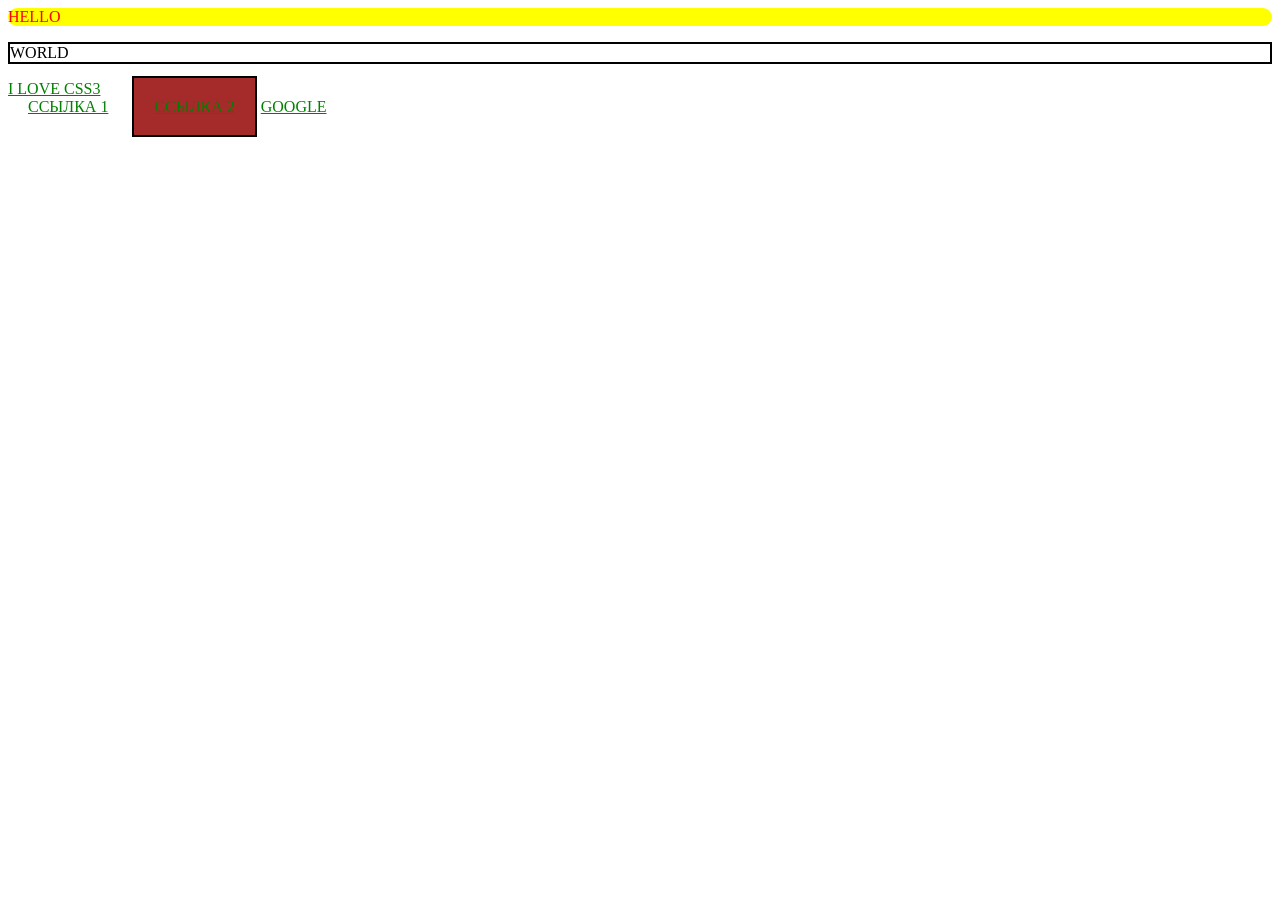
<file: index.html>
<!DOCTYPE html>
<html>

<head>
  <title>CSS3</title>
  <meta charset="UTF-8">
  <style>
    /*
      комментарий
    */
    div {
      color: red;
      background: yellow;
    }

    p {
      font-size: 72px;
    }
  </style>
  <link rel="stylesheet" href="style.css">
</head>

<body>
  <div>Hello</div>
  <p class="test">World</p>
  <span style="color: green; text-decoration: underline;">
    I love CSS3</span>

  <br />
  <a id="link" href="#">Ссылка 1</a>
  <a class="test test2" href="#">Ссылка 2</a>
  <a href="https://www.itechart.com">Google</a>
</body>

</html>
</file>
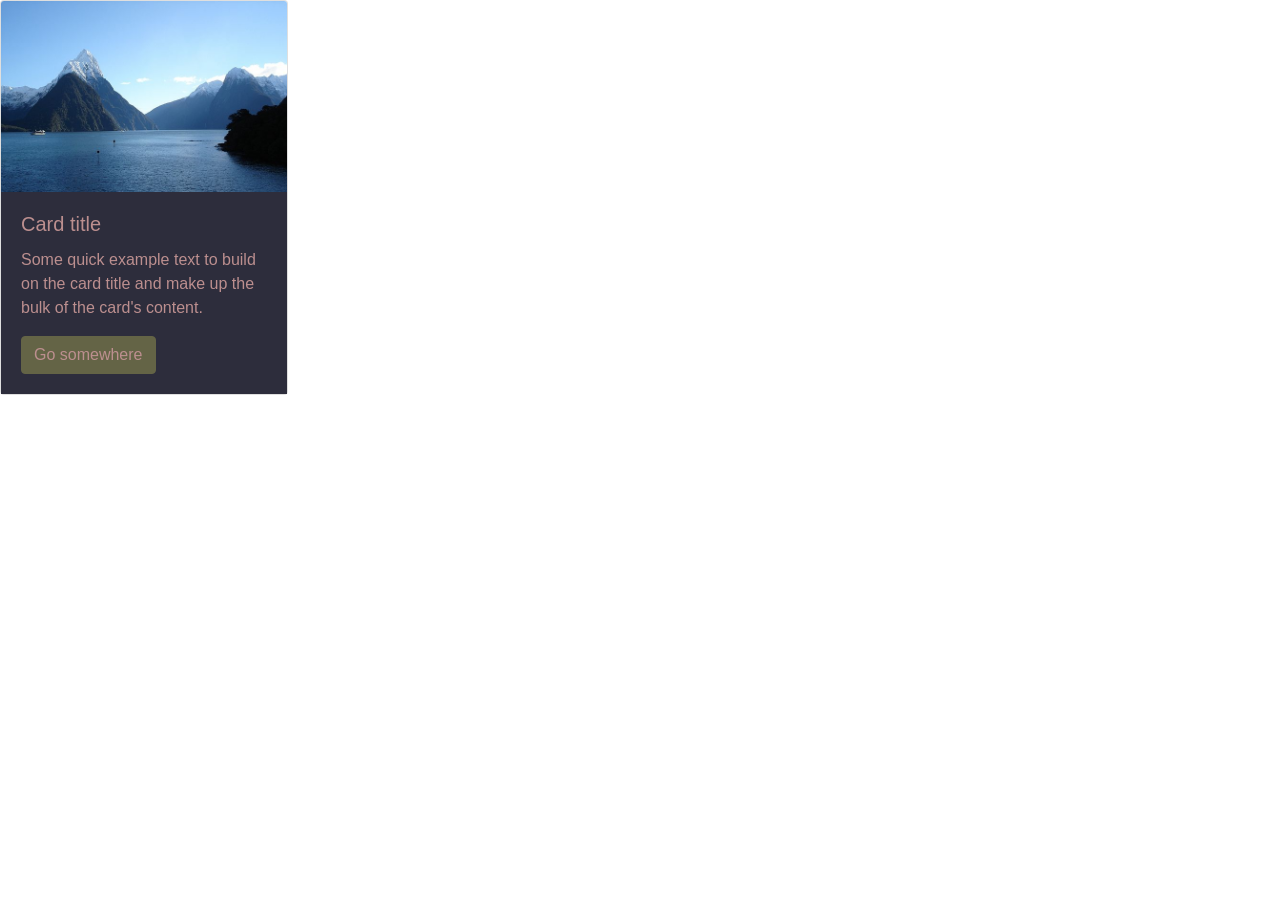
<file: css_1/index.html>
<!DOCTYPE html>
<html lang="en">
  <head>
    <meta charset="UTF-8" />
    <meta name="viewport" content="width=device-width, initial-scale=1.0" />
    <title>Document</title>
    <link
      rel="stylesheet"
      href="https://stackpath.bootstrapcdn.com/bootstrap/4.3.1/css/bootstrap.min.css"
      integrity="sha384-ggOyR0iXCbMQv3Xipma34MD+dH/1fQ784/j6cY/iJTQUOhcWr7x9JvoRxT2MZw1T"
      crossorigin="anonymous"
    />
    <link rel="stylesheet" href="style.css" />
  </head>
  <body>
    <div id="qqq" class="card" style="width: 18rem;">
      <img src="600px-MilfordSound.jpg" class="card-img-top" alt="..." />
      <div class="card-body">
        <h5 class="card-title">Card title</h5>
        <p class="card-text">
          Some quick example text to build on the card title and make up the
          bulk of the card's content.
        </p>
        <a href="#" class="btn btn-primary">Go somewhere</a>
      </div>
    </div>
  </body>
</html>
</file>
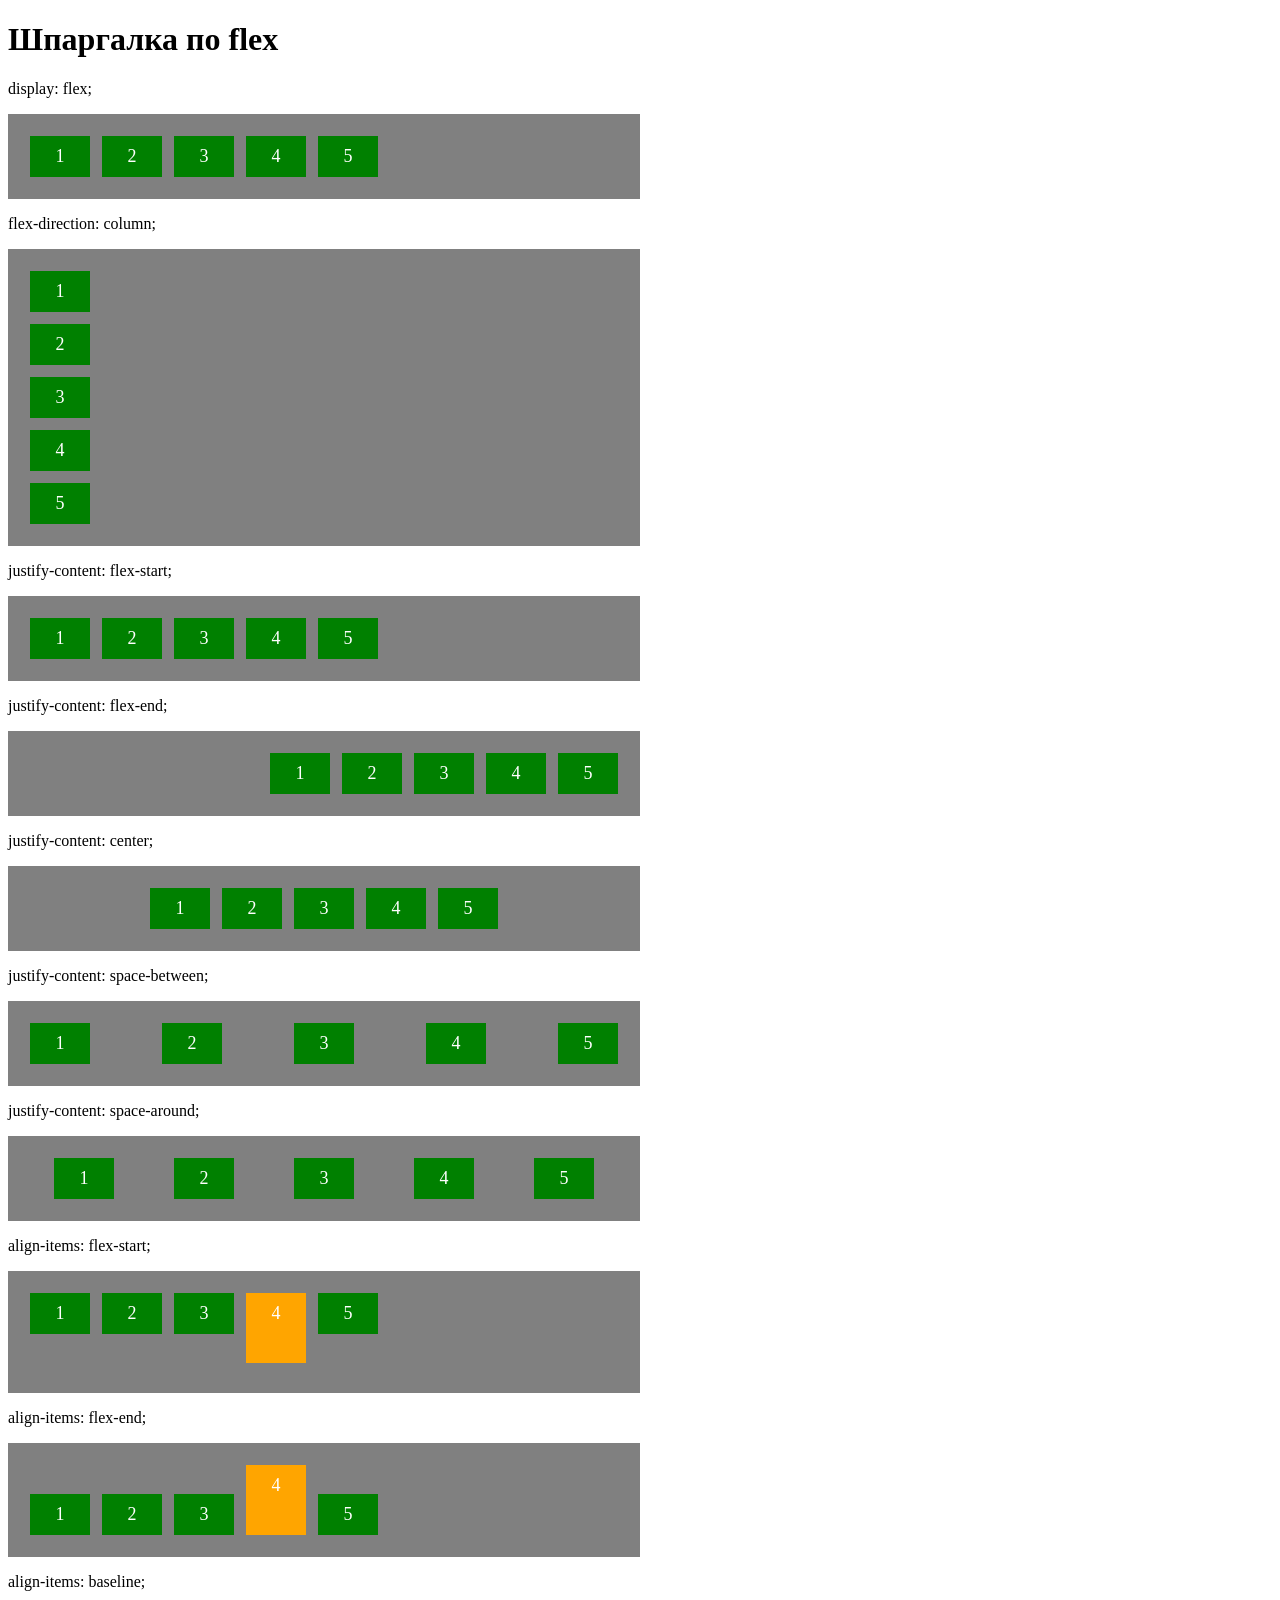
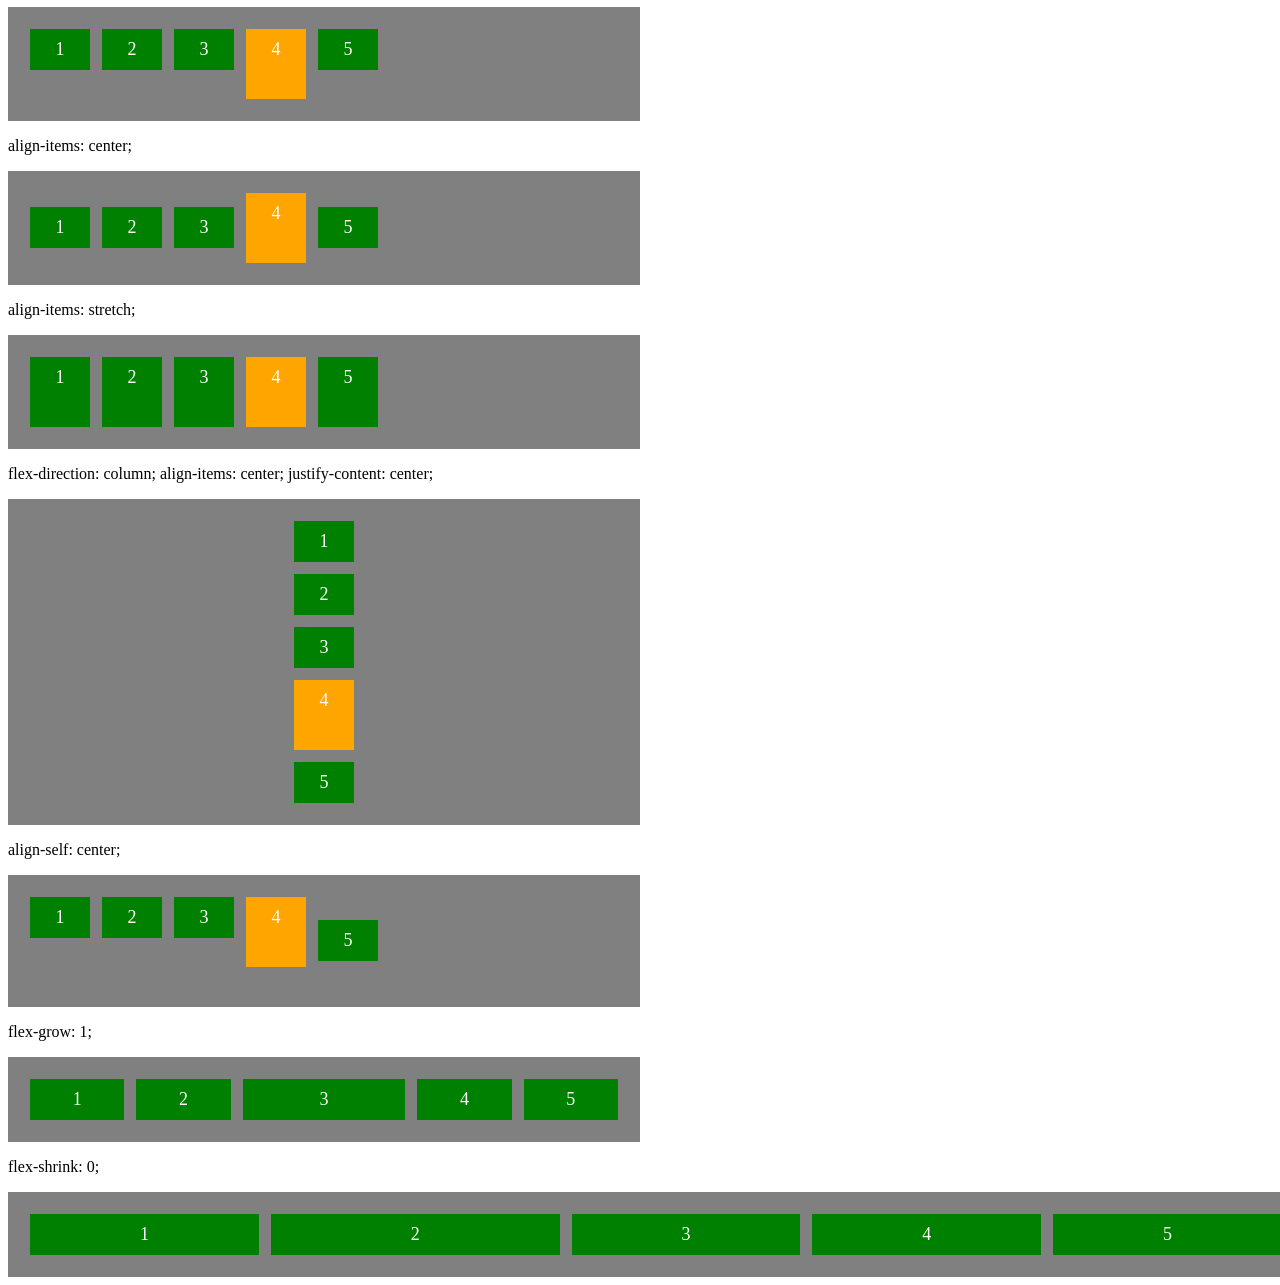
<file: flex/index.html>
<!DOCTYPE html>
<html>

<head>
  <title>CSS3</title>
  <meta charset="UTF-8">
  <link rel="stylesheet" href="style.css">
</head>

<body>
  <h1>Шпаргалка по flex</h1>

  <span>display: flex;</span>
  <div class="container c1">
    <div>1</div>
    <div>2</div>
    <div>3</div>
    <div>4</div>
    <div>5</div>
  </div>

  <span>flex-direction: column;</span>
  <div class="container c2">
    <div>1</div>
    <div>2</div>
    <div>3</div>
    <div>4</div>
    <div>5</div>
  </div>

  <span>justify-content: flex-start;</span>
  <div class="container c3">
    <div>1</div>
    <div>2</div>
    <div>3</div>
    <div>4</div>
    <div>5</div>
  </div>

  <span>justify-content: flex-end;</span>
  <div class="container c4">
    <div>1</div>
    <div>2</div>
    <div>3</div>
    <div>4</div>
    <div>5</div>
  </div>

  <span>justify-content: center;</span>
  <div class="container c5">
    <div>1</div>
    <div>2</div>
    <div>3</div>
    <div>4</div>
    <div>5</div>
  </div>

  <span>justify-content: space-between;</span>
  <div class="container c6">
    <div>1</div>
    <div>2</div>
    <div>3</div>
    <div>4</div>
    <div>5</div>
  </div>

  <span>justify-content: space-around;</span>
  <div class="container c7">
    <div>1</div>
    <div>2</div>
    <div>3</div>
    <div>4</div>
    <div>5</div>
  </div>

  <span>align-items: flex-start;</span>
  <div class="container c8">
    <div>1</div>
    <div>2</div>
    <div>3</div>
    <div class="b4">4</div>
    <div>5</div>
  </div>

  <span>align-items: flex-end;</span>
  <div class="container c9">
    <div>1</div>
    <div>2</div>
    <div>3</div>
    <div class="b4">4</div>
    <div>5</div>
  </div>

  <span>align-items: baseline;</span>
  <div class="container c10">
    <div>1</div>
    <div>2</div>
    <div>3</div>
    <div class="b4">4</div>
    <div>5</div>
  </div>

  <span>align-items: center;</span>
  <div class="container c11">
    <div>1</div>
    <div>2</div>
    <div>3</div>
    <div class="b4">4</div>
    <div>5</div>
  </div>

  <span>align-items: stretch;</span>
  <div class="container c12">
    <div>1</div>
    <div>2</div>
    <div>3</div>
    <div class="b4">4</div>
    <div>5</div>
  </div>

  <span>flex-direction: column; align-items: center; justify-content: center;</span>
  <div class="container c13">
    <div>1</div>
    <div>2</div>
    <div>3</div>
    <div class="b4">4</div>
    <div>5</div>
  </div>

  <span>align-self: center;</span>
  <div class="container c14">
    <div>1</div>
    <div>2</div>
    <div>3</div>
    <div class="b4">4</div>
    <div class="b5">5</div>
  </div>

  <span>flex-grow: 1;</span>
  <div class="container c15">
    <div>1</div>
    <div>2</div>
    <div class="b3">3</div>
    <div>4</div>
    <div>5</div>
  </div>

  <span>flex-shrink: 0;</span>
  <div class="container c16">
    <div>1</div>
    <div class="b2">2</div>
    <div>3</div>
    <div>4</div>
    <div>5</div>
  </div>

</body>

</html>
</file>
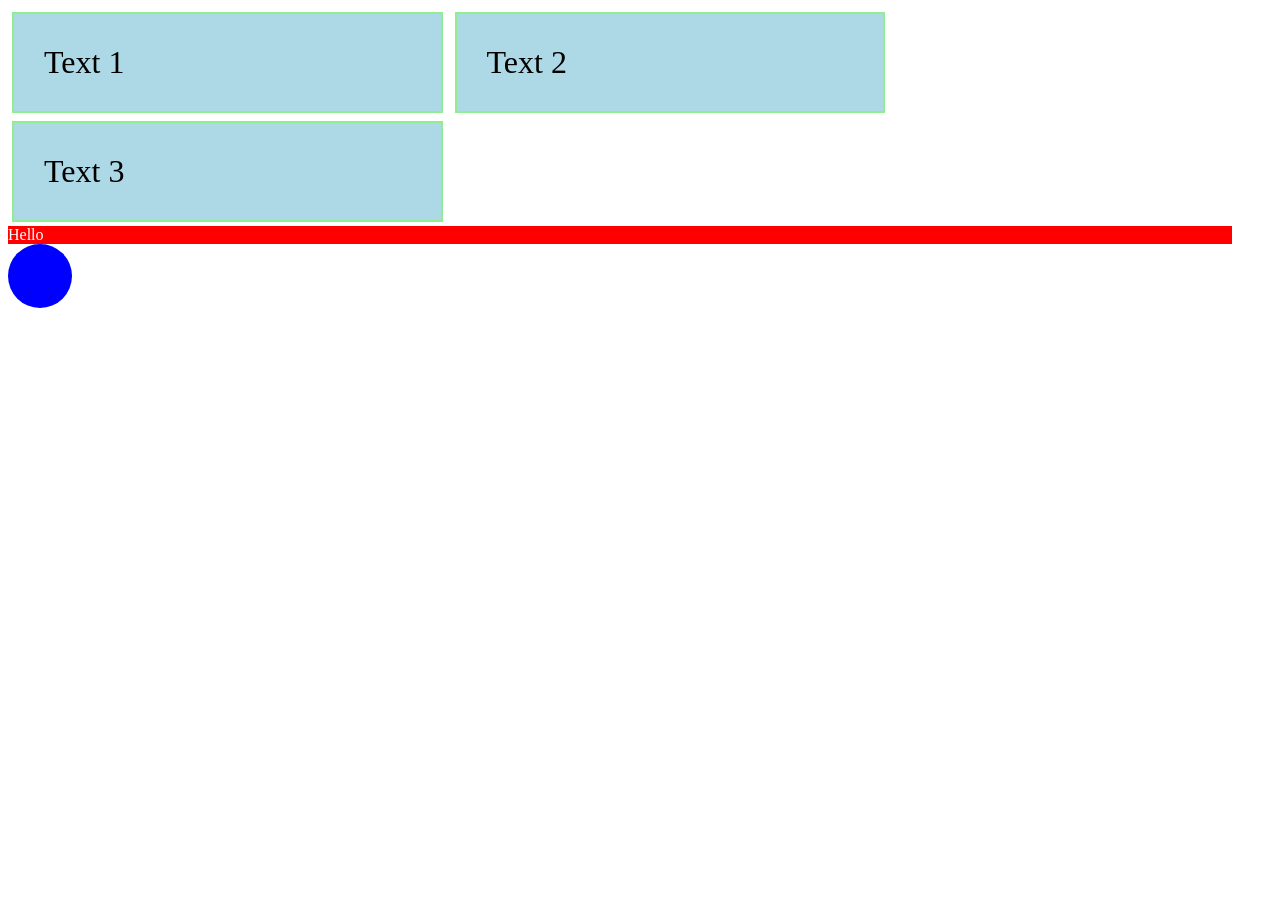
<file: media-queries/index.html>
<!DOCTYPE html>
<html>

<head>
  <title>CSS3</title>
  <meta charset="UTF-8">
  <link rel="stylesheet" href="style.css">
</head>

<body>
  <div class="block">Text 1</div>
  <div class="block">Text 2</div>
  <div class="block">Text 3</div>

  <div class="calc-block">Hello</div>

  <div id="anim"></div>
</body>

</html>
</file>
<file: style.css>
/* СЕЛЕКТОРЫ */
/*
Универсальный селектор
Применяется для всех тегов внутри body
*/
* {
  text-transform: uppercase;
}

/*
Селектор по тегу (по элементу)
Применяется только для конкретного названия тега
*/
div {
  border-radius: 16px;
}

/*
Селектор по идентификатору
Применяется для тега с заданным атрибутом id
*/
#link {
  cursor: progress;
}

/*
Селектор по классу
Применяется для всех тегов с заданным значением атрибута
class
*/
.test {
  border: 2px solid black;
}
.test2 {
  background: brown;
}

/*
Селектор по атрибуту
Применяется для всех тегов с заданным значением атрибута
=, ~=, -=, ^=, $=, |=, *=
*/
a[href="#"] {
  padding: 20px;
}

/* КОМБИНИРОВАННЫЕ СЕЛЕКТОРЫ (КОМБИНАТОРЫ) */
/* , - все совпадающие селекторы */
#link,
.test,
a[href] {
  font-size: 16px;
}

/* [пробел] */
/*
стили применятся для всех тегов p
внутри тега с id="link",
вне зависимости от уровня вложенности
*/
#link p {
  color: aqua;
}

/*
 >
*/
/*
  применяется для всех тегов p, которые являются
  непосредрественными потомками тега с id="link"
*/
#link > p {
  color: red;
}

/*
 ~
*/
/*
  применяется для всех тегов a, которые расположены
  после тега div внутри одного родителя
*/
div ~ a {
  color: green;
}

/*
+
*/
/*
 применяется для тега a, который стоит сразу после
 тега span
*/
span + a {
  color: blue;
}

/* ПСЕВДОКЛАССЫ */
p:hover {
  background: gray;
}

a:visited {
  color: red;
}
</file>
<file: css_1/style.css>
.card-body{
    background-color: rgb(45, 45, 60);
    color: rosybrown;
    /*Специфичность 0-0-1-0*/
}

.card-body a {
    background-color: rgb(100, 100, 70);
    border-color: rgb(100, 100, 70);
    color: rosybrown;
}

.card-body a:hover{
    background-color: rgb(60, 60, 50);
    border-color: rgb(100, 100, 70);
    color: white;
}
</file>
<file: flex/style.css>
.container {
  width: 600px;
  padding: 16px;
  background: grey;
  display: flex; /* задаём flex-контейнер */
}

.container > div {
  width: 40px;
  padding: 10px;
  background: green;
  color: white;
  font-size: 18px;
  margin: 6px;
  text-align: center;
}

.c2 {
  /* flex-direction задаёт направление главной оси */
  /*
    (*) row - по горизонтали, слева на право
    column - по вертикали, сверху вниз
    row-reverse - по горизонтали, справа на лево
    column-reverse - по вертикали, снизу вверх
  */
  flex-direction: column;
}

.c3 {
  justify-content: flex-start;
}

span {
  margin: 16px 0;
  display: block;
}

.c4 {
  justify-content: flex-end;
}

.c5 {
  justify-content: center;
}

.c6 {
  /*
  space-between - обеспечивает одинаковое расстояние между
  flex-items, но не между flex-items и границами flex-контейнера.
  */
  justify-content: space-between;
}

.c7 {
  /*
  space-around - обеспечивает одинаковое расстояние между
  flex-items, при этом расстояние между крайними элементами
  и границами flex-контейнера равно половине расстояния между
  элементами внутри контейнера.
  */
  justify-content: space-around;
}

.c8 {
  /*
  align-items - отвечает за расположение элементов
  вдоль поперечной оси.
  */
  align-items: flex-start;
  height: 90px;
}

div.b4 {
  height: 50px;
  background: orange;
}

.c9 {
  align-items: flex-end;
}

.c10 {
  align-items: baseline;
  vertical-align: middle;
}

.c11 {
  align-items: center;
}

.c12 {
  align-self: stretch;
}

.c13 {
  flex-direction: column;
  align-items: center;
  justify-content: center;
}

.c14 {
  align-items: flex-start;
  height: 100px;
}

div.b5 {
  /*
  align-self индивидуально задает положение элемента
  внутри flex-контейнера вдоль поперечной оси
  */
  align-self: center;
}

body {
  background: url(https://images.wallpaperscraft.ru/image/zakat_gorizont_more_168566_3840x2160.jpg) center no-repeat;
  background-size: cover;
}

.c15 > div {
  /*
  flex-grow - принимает значения от 0 до 9999
  (*) = 0
  */
  flex-grow: 1;
}

div.b3 {
  flex-grow: 3;
}

div.c16 {
  width: 100%;
}

.c16 > div {
  /*
  flex-shrink принимает значения от 0 до 9999
  (*) = 1
  */
  flex-shrink: 1;
  flex-grow: 1;
}

div.b2 {
  flex-shrink: 0;
  width: 100px;
}

/* ЕДИНИЦЫ ИЗМЕРЕНИЯ В CSS */
/*
  %
  устанавливает значение в процентах относительно родительского элемента
*/
p {
  height: 20%;
}

/*
  cm
  устанавливает значение в сантиметрах
*/
p {
  width: 20cm;
}

/*
  mm
  устанавливает значение в миллиметрах
*/
p {
  font-size: 10mm;
}

/*
  in
  устанавливает значение в дюймах
*/
p {
  top: 15in;
}

/*
  px
  устанавливает значение в пикселях
*/
p {
  border: 10px solid red;
}

/*
  em
  устанавливает значение относительно текущего размера шрифта
  Например,
  font-size: 16px;
  =>
  1em = 16px
*/
p {
  font-size: 10px;
  bottom: 0.45em;
}

/*
  ex
  устанавливает значение относительно высоты шрифта (строчной буквы)
*/
p {
  width: 10.5ex;
}

/*
  pt
  устанавливает значение в типографских пунктах (твип)
*/
p {
  left: 15pt;
}

/*
  pc
  устанавливает значение в пиках
  1пика = 12pt
*/
p {
  font-size: 2pc;
}

/*
  vh
  устанавливает значение относительно высоты окна просмотра
  1vh = 1% высоты окна просмотра
*/
p {
  width: 5vh; /* = 40px, при высоте экрана = 800px */
}

/*
  vw
  устанавливает значение относительно ширины окна просмотра
  1vw = 1% ширины окна просмотра
*/
p {
  width: 5vw;
}

/*
  vmin
  равна 1vh, либо 1vw, в зависимости от того, что меньше
*/
p {
  height: 10vmin;
}
</file>
<file: media-queries/style.css>
.block {
  padding: 30px;
  font-size: 32px;
  background: yellow;
  border: 2px solid lightgreen;
  margin: 4px;
}

/*
  типы запросов (queries):
  (*) all - все типы устройств
  tv - телевизионный экран
  print - принтер (внешний вид документа, при отправке на печать)
  screen - экран монитора, либо дисплей мобильного устройства
  handheld - мобильное (портативное) устройство
  braille - устройства, работающие по системе Брайля
  embossed - принтеры, которые работают по системе Брайля
  projection - проэкторы
  speech - устройства с поддержкой синтеза речи
  tty - устройства с фиксированным размером символа

  and - объединение типов запросов
  not - логическое "не"

  пример:
  all not (speech and tty)
*/

/*
  параметры запроса screen:

  max-width,
  max-height,
  min-width,
  min-height
*/

@media screen and (min-width: 1200px) {
  .block {
    display: inline-block;
    width: 29%;
    background: lightblue;
  }
}

@media screen and (min-width: 600px) and (max-width: 1200px) {
  .block {
    display: inline-block;
    background: lightcoral;
    width: 41%;
  }
}

.calc-block {
  background: red;
  color: #fff;
  width: calc(100% - 40px);
}

@media print {
  .block {
    font-size: 16px;
    border: 1px solid black;
  }
}

@media handheld {
  .calc-block {
    background: blue;
  }
}

/* АНИМАЦИЯ */

#anim {
  position: absolute;
  width: 64px;
  height: 64px;
  background: blue;
  border-radius: 50%;
  /* свойства анимации */
  animation-name: move;
  animation-duration: 5s; /* s, ms */
  animation-timing-function: ease-in;
  animation-iteration-count: infinite; /* кол-во повторений анимации */
  /*
    (*) normal - анимация идет в обычном порядке
    reverse - анимация идет в обратном направлении
    alternate - нечетные кадры идут в нормальном порядке,
                а четные - в обратном
    alternate-reverse - нечетные кадры идут в обратном порядке,
                        а четные - в нормальном
  */
  animation-direction: alternate;
  animation-play-state: running;
  animation-delay: 2s;
  /*
    краткая форма задания анимации:
    animation: animation-name animation-duration
     animation-timing-function animation-delay animation-iteration-count
     animation-direction;

    пример:
    animation: move 6s ease-out 20ms infinite normal, rotate 3s ....;
  */
}

#anim:hover {
  animation-play-state: paused; /* приостанавливаем анимацию */
}

@keyframes move {
  30% {
    right: 30px;
  }

  50% {
    border-radius: 0;
  }

  100% {
    bottom: 30px;
  }
}
</file>
